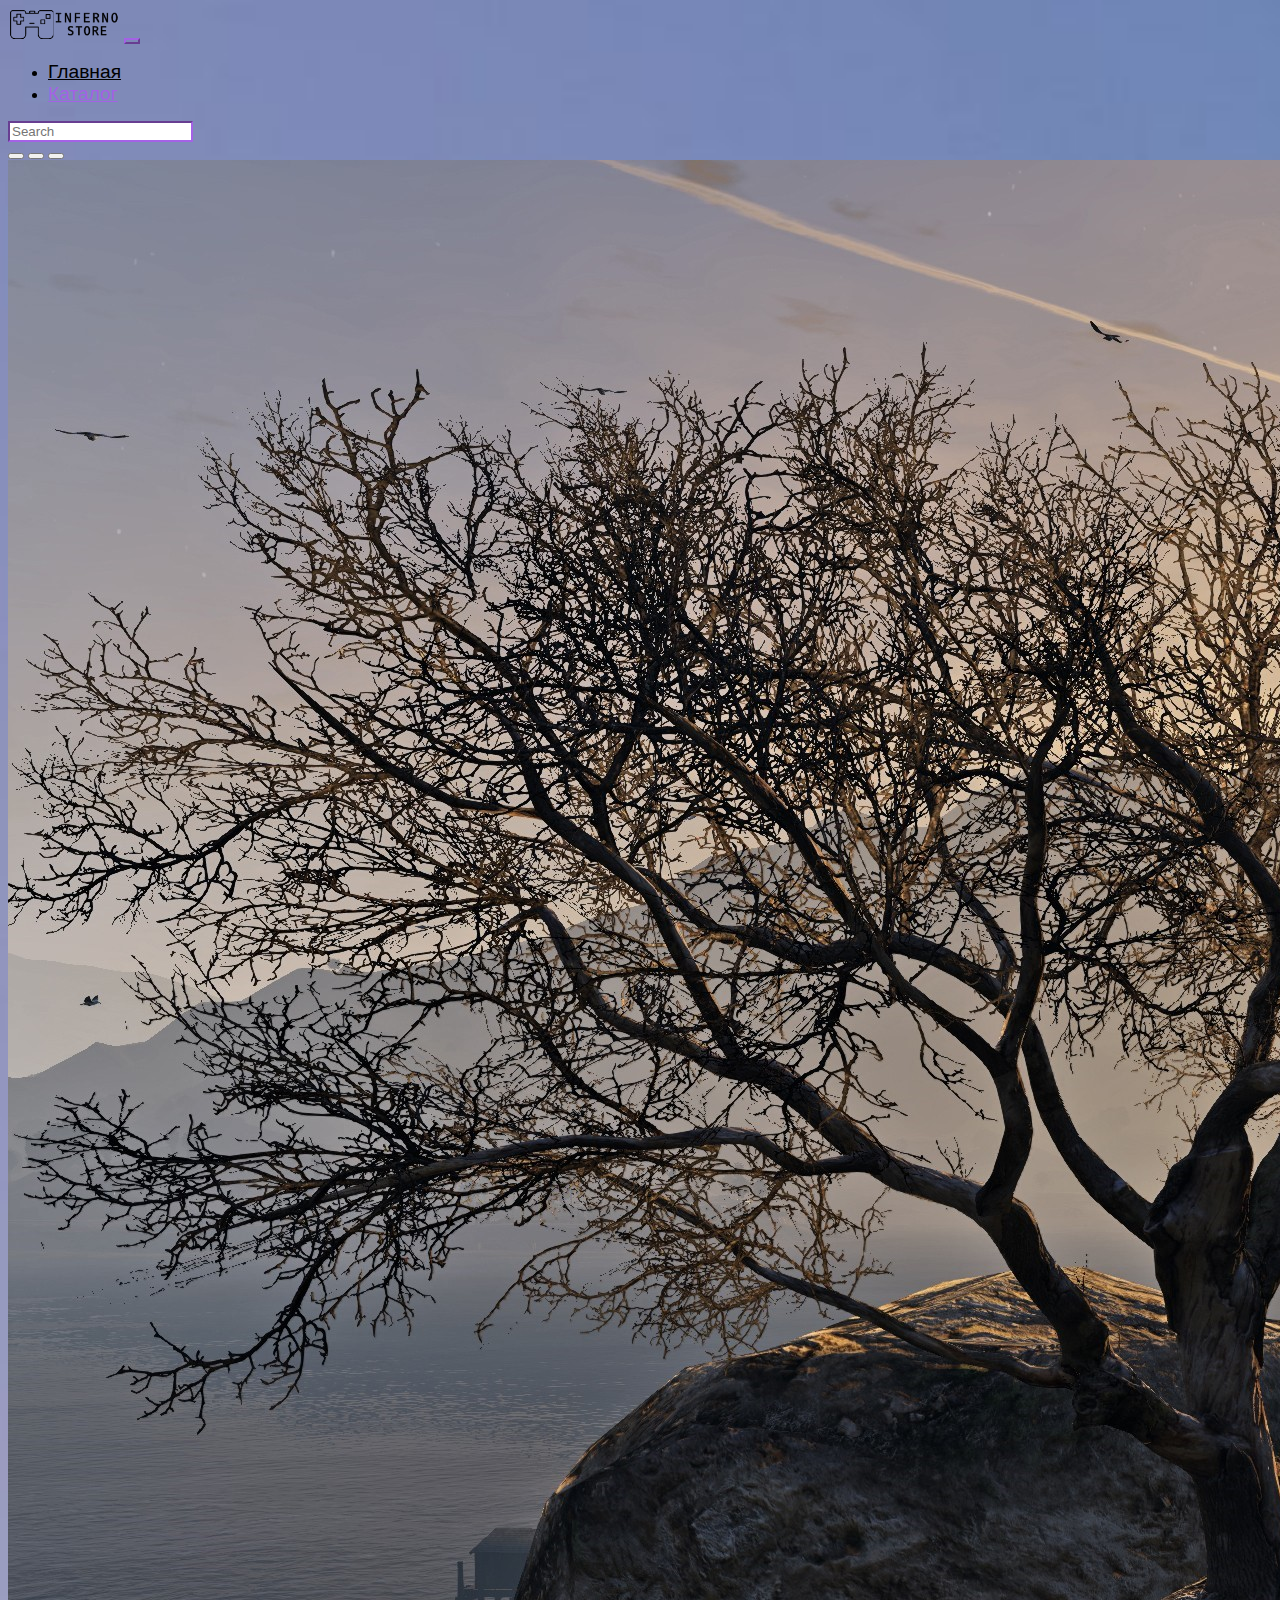
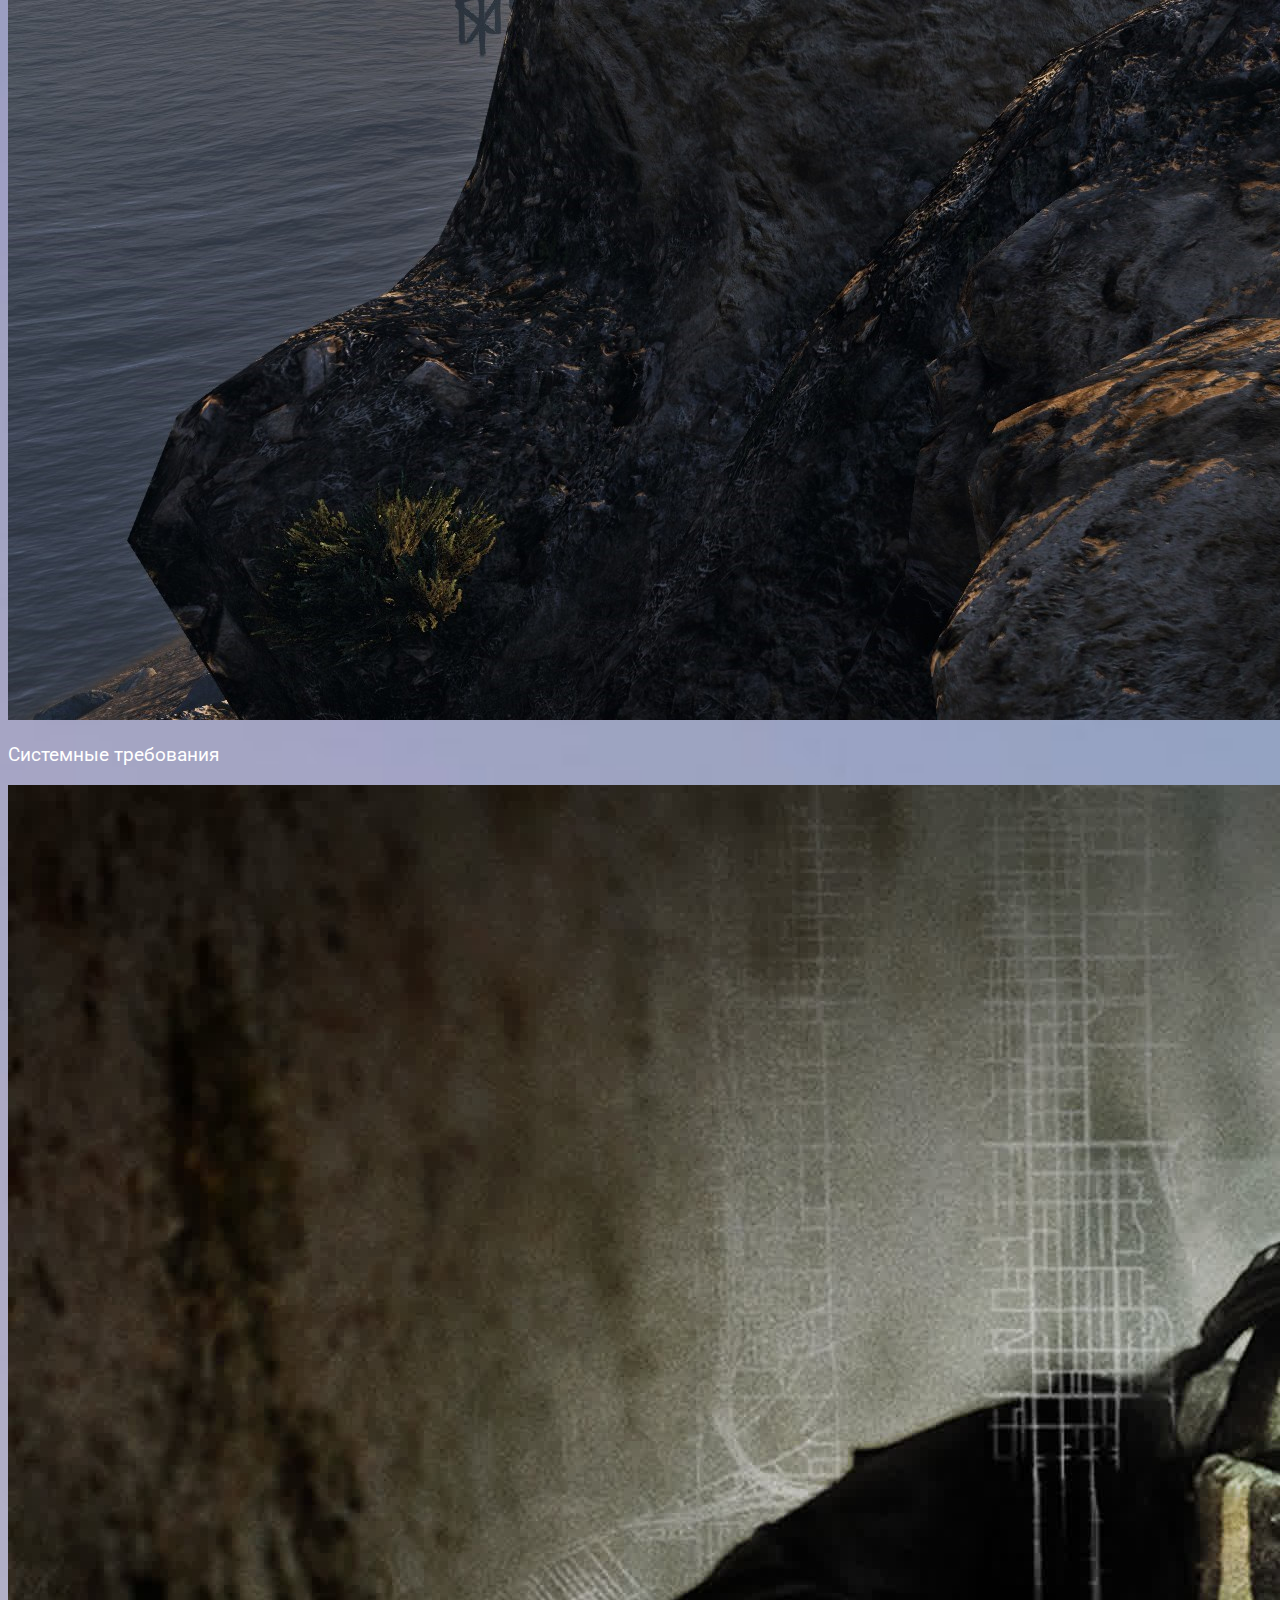
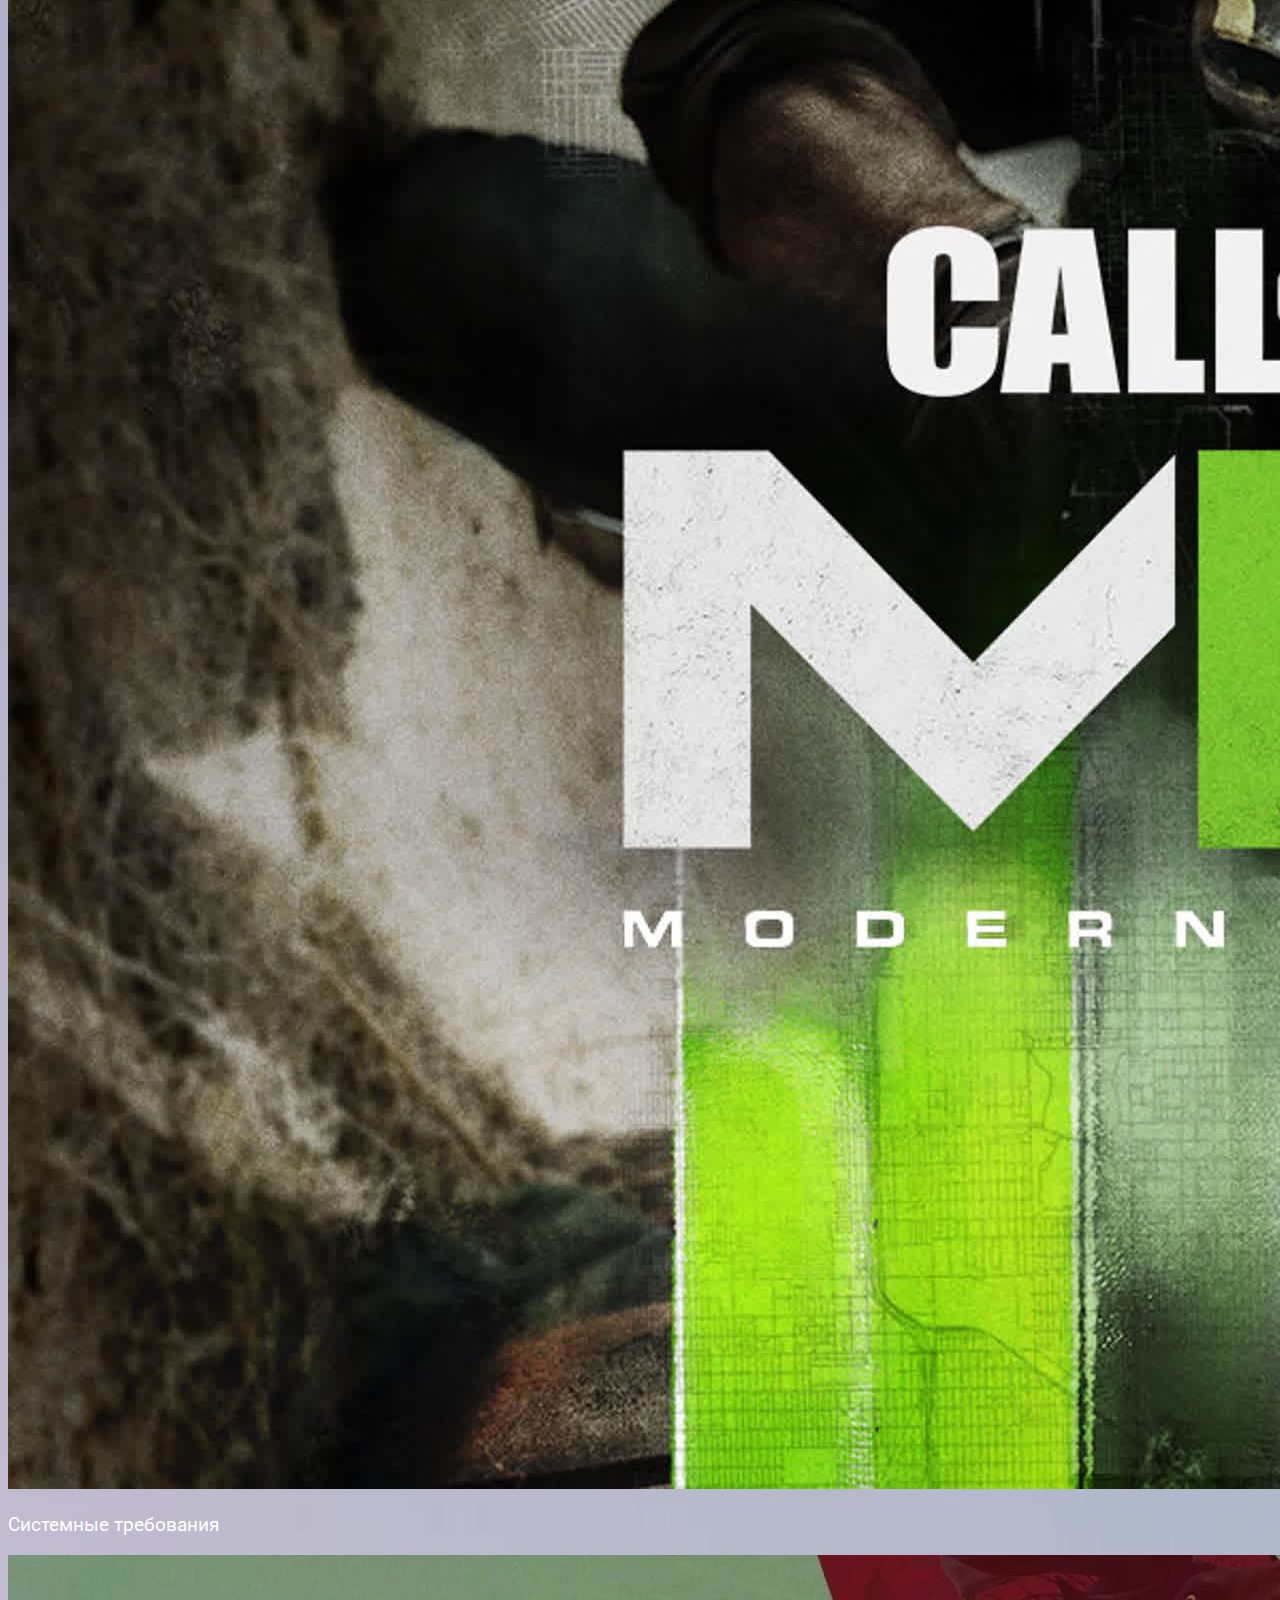
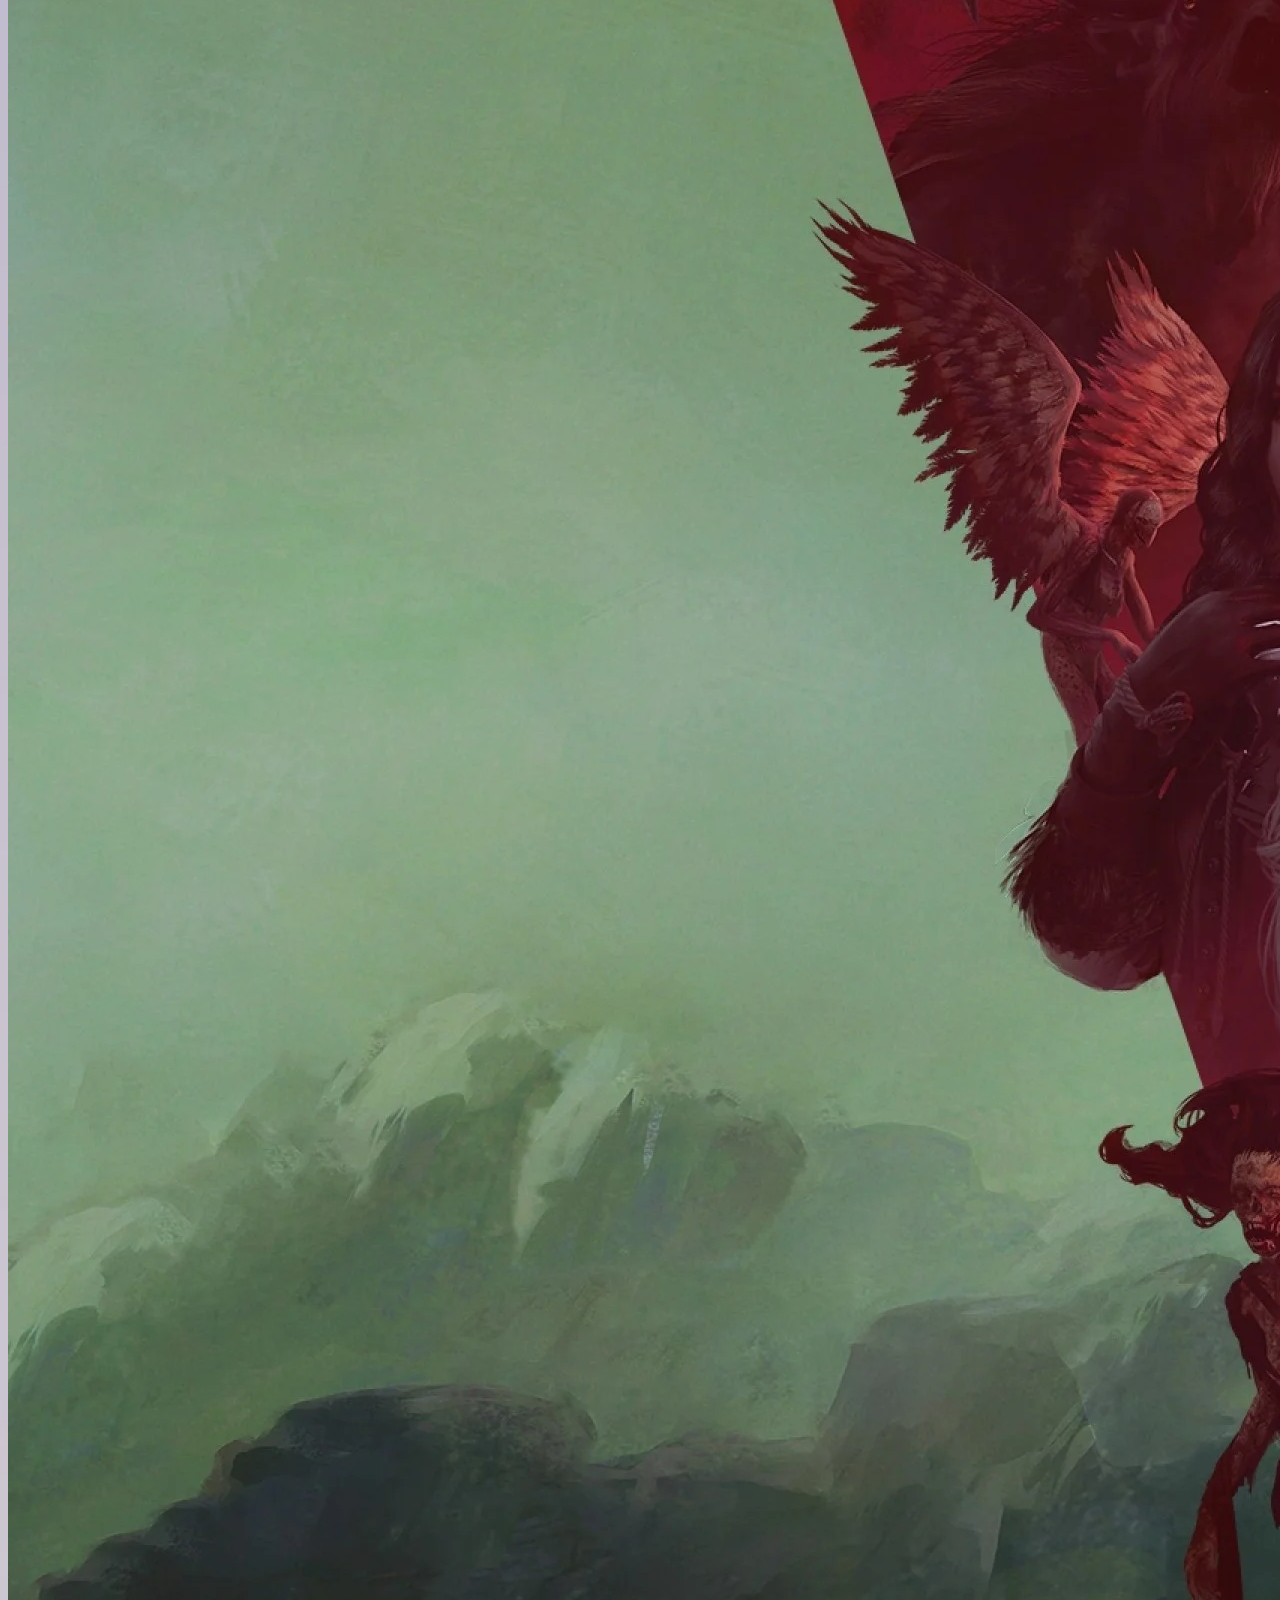
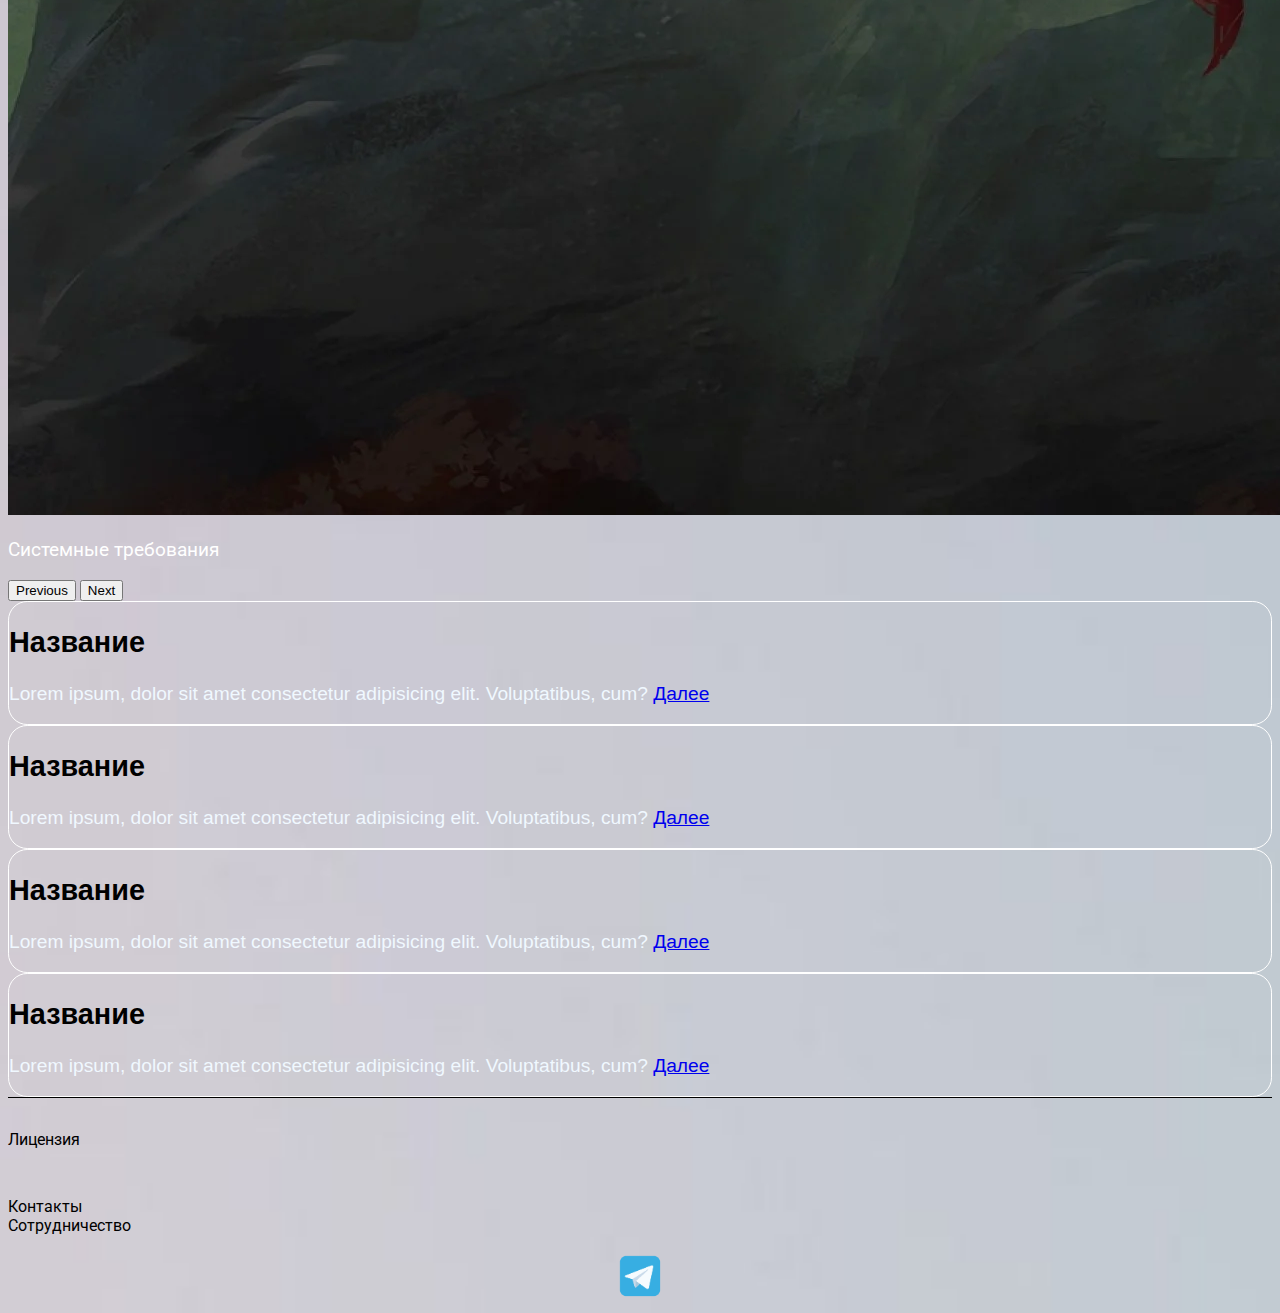
<file: index.html>
<!DOCTYPE html>
<html lang="en">

<head>
    <meta charset="UTF-8">
    <meta http-equiv="X-UA-Compatible" content="IE=edge">
    <meta name="viewport" content="width=device-width, initial-scale=1.0">
    <link href="https://cdn.jsdelivr.net/npm/bootstrap@5.3.0-alpha3/dist/css/bootstrap.min.css" rel="stylesheet"
        integrity="sha384-KK94CHFLLe+nY2dmCWGMq91rCGa5gtU4mk92HdvYe+M/SXH301p5ILy+dN9+nJOZ" crossorigin="anonymous">
    <link rel="stylesheet" href="source/styles/Myscc.css">
    <title>Document</title>
</head>

<body>
    <header>
        <nav class="navbar navbar-expand-lg bg-transparent">
            <div class="container-fluid">
                <a class="navbar-brand" href="/"> <img src="source/files/LogoMakr-2XPpLs.png" alt="logo"></a>
                <button class="navbar-toggler" type="button" data-bs-toggle="collapse" data-bs-target="#navbarNav"
                    aria-controls="navbarNav" aria-expanded="false" aria-label="Toggle navigation">
                    <span class="navbar-toggler-icon"></span>
                </button>
                <div class="collapse navbar-collapse" id="navbarNav">
                    <ul class="navbar-nav">
                        <li class="nav-item">
                            <a class="nav-link active" aria-current="page" href="/">Главная</a>
                        </li>
                        <li class="nav-item">
                            <a class="nav-link" href="pricing.html">Каталог</a>
                        </li>
                    </ul>
                    <form class="d-flex" role="search">
                        <input class="form-control" type="search" placeholder="Search" aria-label="Search">
                    </form>
                </div>
            </div>
        </nav>

    </header>

    <section>
        <div class="container-fluid mt-4">
            <div class="row">
                <!-- Left navbar -->
                <div class="col-lg-0 col-md-12">

                </div>
                <!--Games-->
                <div class="col-lg-9 col-md-12">
                    <div class="row my-4">


                        <div id="carouselExampleIndicators" class="carousel slide">
                            <div class="carousel-indicators">
                                <button type="button" data-bs-target="#carouselExampleIndicators" data-bs-slide-to="0"
                                    class="active" aria-current="true" aria-label="Slide 1"></button>
                                <button type="button" data-bs-target="#carouselExampleIndicators" data-bs-slide-to="1"
                                    aria-label="Slide 2"></button>
                                <button type="button" data-bs-target="#carouselExampleIndicators" data-bs-slide-to="2"
                                    aria-label="Slide 3"></button>
                            </div>
                            <div class="carousel-inner">
                                <div class="carousel-item active">
                                    <div class="d-block w-100">
                                        <div class="row">
                                            <div class="col-lg-8 col-md-6">
                                                <img src="source/files/385635-4k-wallpaper.jpg" class="w-100 "
                                                    alt="...">
                                            </div>
                                            <div class="col-lg-4 col-md-6 slide-text">
                                                <p>Системные требования</p>
                                            </div>
                                        </div>
                                    </div>
                                </div>
                                <div class="carousel-item">
                                    <div class="d-block w-100">
                                        <div class="row">
                                            <div class="col-lg-8 col-md-6">
                                                <img src="source/files/NgDpI8lAI4U.jpg" class="w-100 " alt="...">
                                            </div>
                                            <div class="col-lg-4 col-md-6 slide-text">
                                                <p>Системные требования</p>
                                            </div>
                                        </div>
                                    </div>
                                </div>
                                <div class="carousel-item">
                                    <div class="d-block w-100">
                                        <div class="row">
                                            <div class="col-lg-8 col-md-6">
                                                <img src="source/files/zela78wxs9k61.webp" class="w-100 " alt="...">
                                            </div>
                                            <div class="col-lg-4 col-md-6 slide-text">
                                                <p>Системные требования</p>
                                            </div>
                                        </div>
                                    </div>
                                </div>
                            </div>
                            <button class="carousel-control-prev" type="button"
                                data-bs-target="#carouselExampleIndicators" data-bs-slide="prev">
                                <span class="carousel-control-prev-icon" aria-hidden="true"></span>
                                <span class="visually-hidden">Previous</span>
                            </button>
                            <button class="carousel-control-next" type="button"
                                data-bs-target="#carouselExampleIndicators" data-bs-slide="next">
                                <span class="carousel-control-next-icon" aria-hidden="true"></span>
                                <span class="visually-hidden">Next</span>
                            </button>
                        </div>
                    </div>
                </div>
                <!-- Latest sales -->
                <div class="col-lg-3 col-md-12">
                    <div class="row px-4">
                        <div class="col-lg-12 sidebar my-4">
                            <p>
                            <h2>Название
                            </h2>
                            Lorem ipsum, dolor sit amet consectetur adipisicing elit. Voluptatibus, cum? <a
                                href="#">Далее</a>
                            </p>
                        </div>
                        <div class="col-lg-12 sidebar my-4">
                            <p>
                            <h2>Название
                            </h2>
                            Lorem ipsum, dolor sit amet consectetur adipisicing elit. Voluptatibus, cum? <a
                                href="#">Далее</a>
                            </p>
                        </div>
                        <div class="col-lg-12 sidebar my-4">
                            <p>
                            <h2>Название
                            </h2>
                            Lorem ipsum, dolor sit amet consectetur adipisicing elit. Voluptatibus, cum? <a
                                href="#">Далее</a>
                            </p>
                        </div>
                        <div class="col-lg-12 sidebar my-4">
                            <p>
                            <h2>Название
                            </h2>
                            Lorem ipsum, dolor sit amet consectetur adipisicing elit. Voluptatibus, cum? <a
                                href="#">Далее</a>
                            </p>
                        </div>
                    </div>
                </div>
            </div>
        </div>
    </section>

    <footer class="mt-4">
        <div class="container-fluid bottomborder">
            <div class="row">

                <div class="col-lg-4 col-md-12 footer-text text-center">
                    <p>Лицензия</p>
                </div>
                <div class="col-lg-4 col-md-12 footer-text text-center">
                    <P>Контакты<br>Сотрудничество</P>
                </div>
                <div class="col-lg-4 col-md-12 media-links">
                    <a href=" #"> <img style="width: 50px;"
                            src="source/files/1663789307_3-phonoteka-org-p-znachok-telegramma-bez-fona-krasivo-4.png"
                            alt="">
                    </a>
                </div>
            </div>
        </div>
    </footer>












    <script src="https://cdn.jsdelivr.net/npm/bootstrap@5.3.0-alpha3/dist/js/bootstrap.bundle.min.js"
        integrity="sha384-ENjdO4Dr2bkBIFxQpeoTz1HIcje39Wm4jDKdf19U8gI4ddQ3GYNS7NTKfAdVQSZe"
        crossorigin="anonymous"></script>
</body>

</html>
</file>
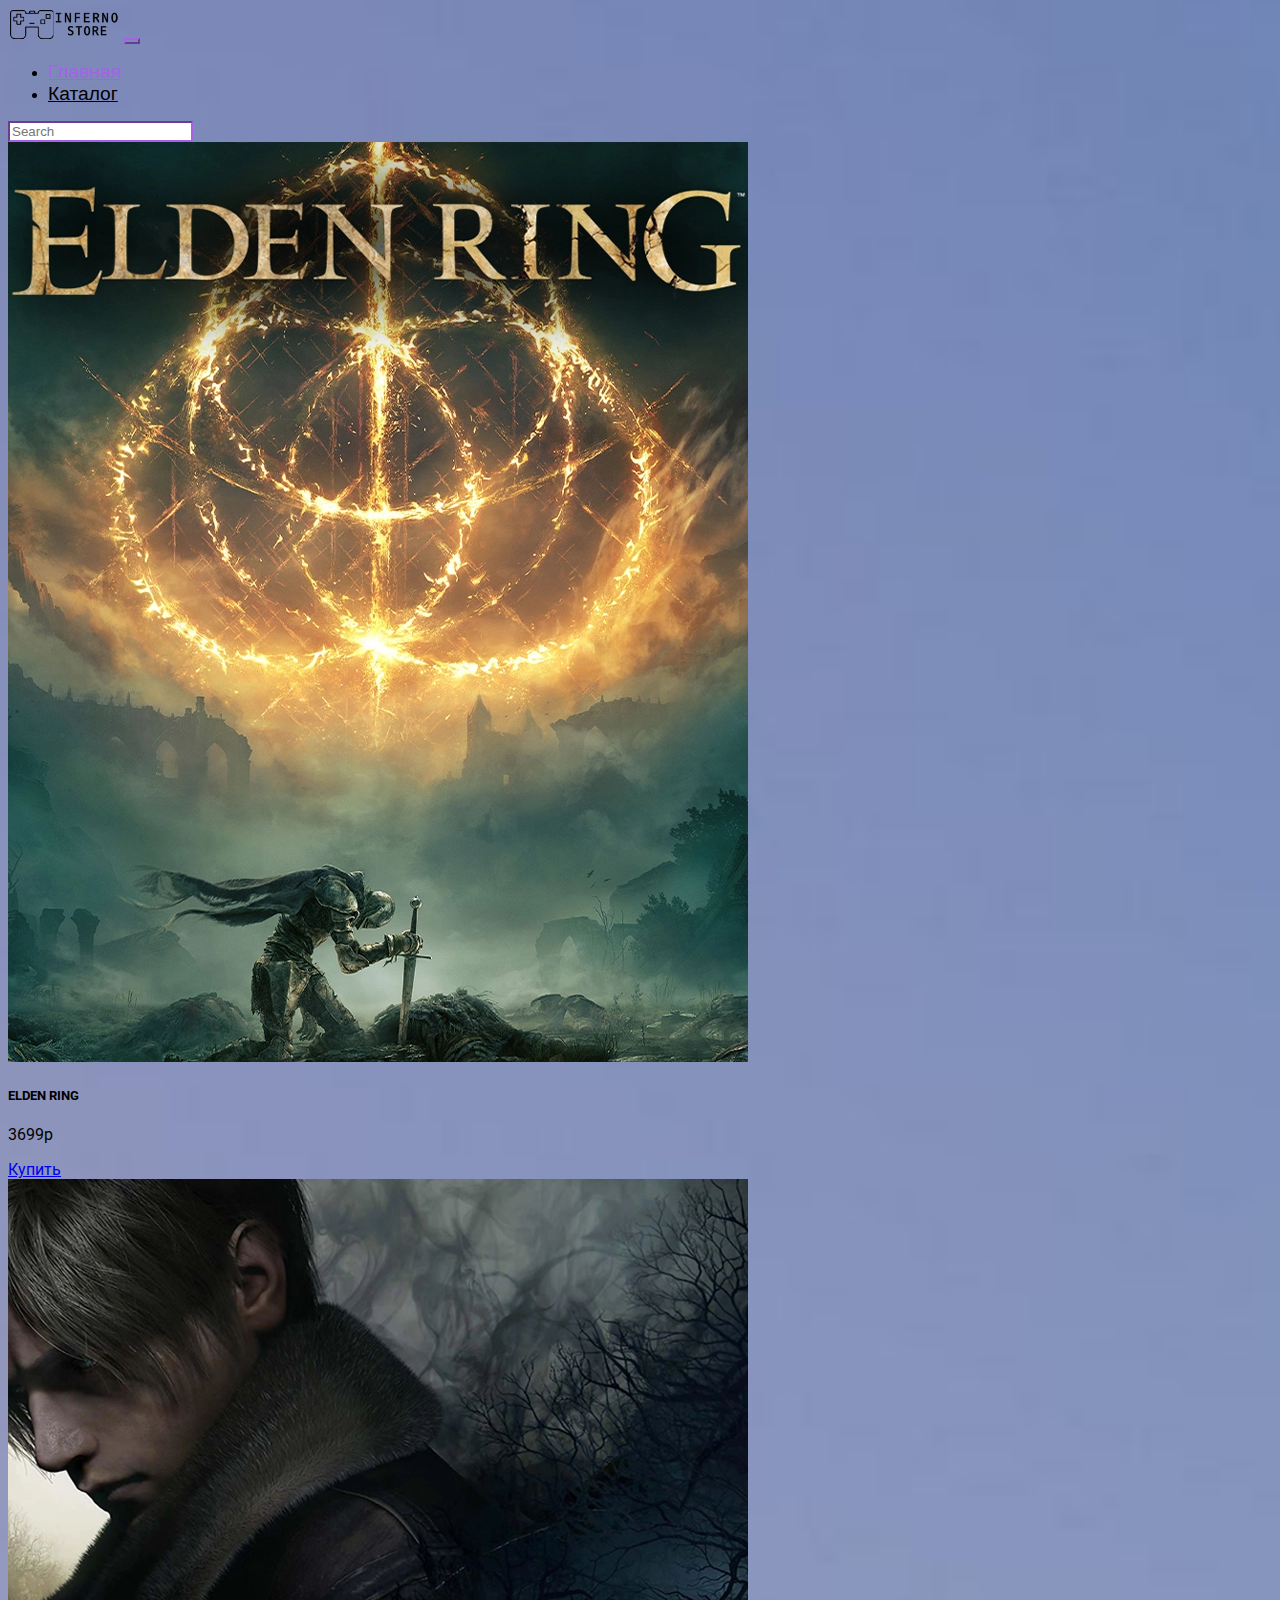
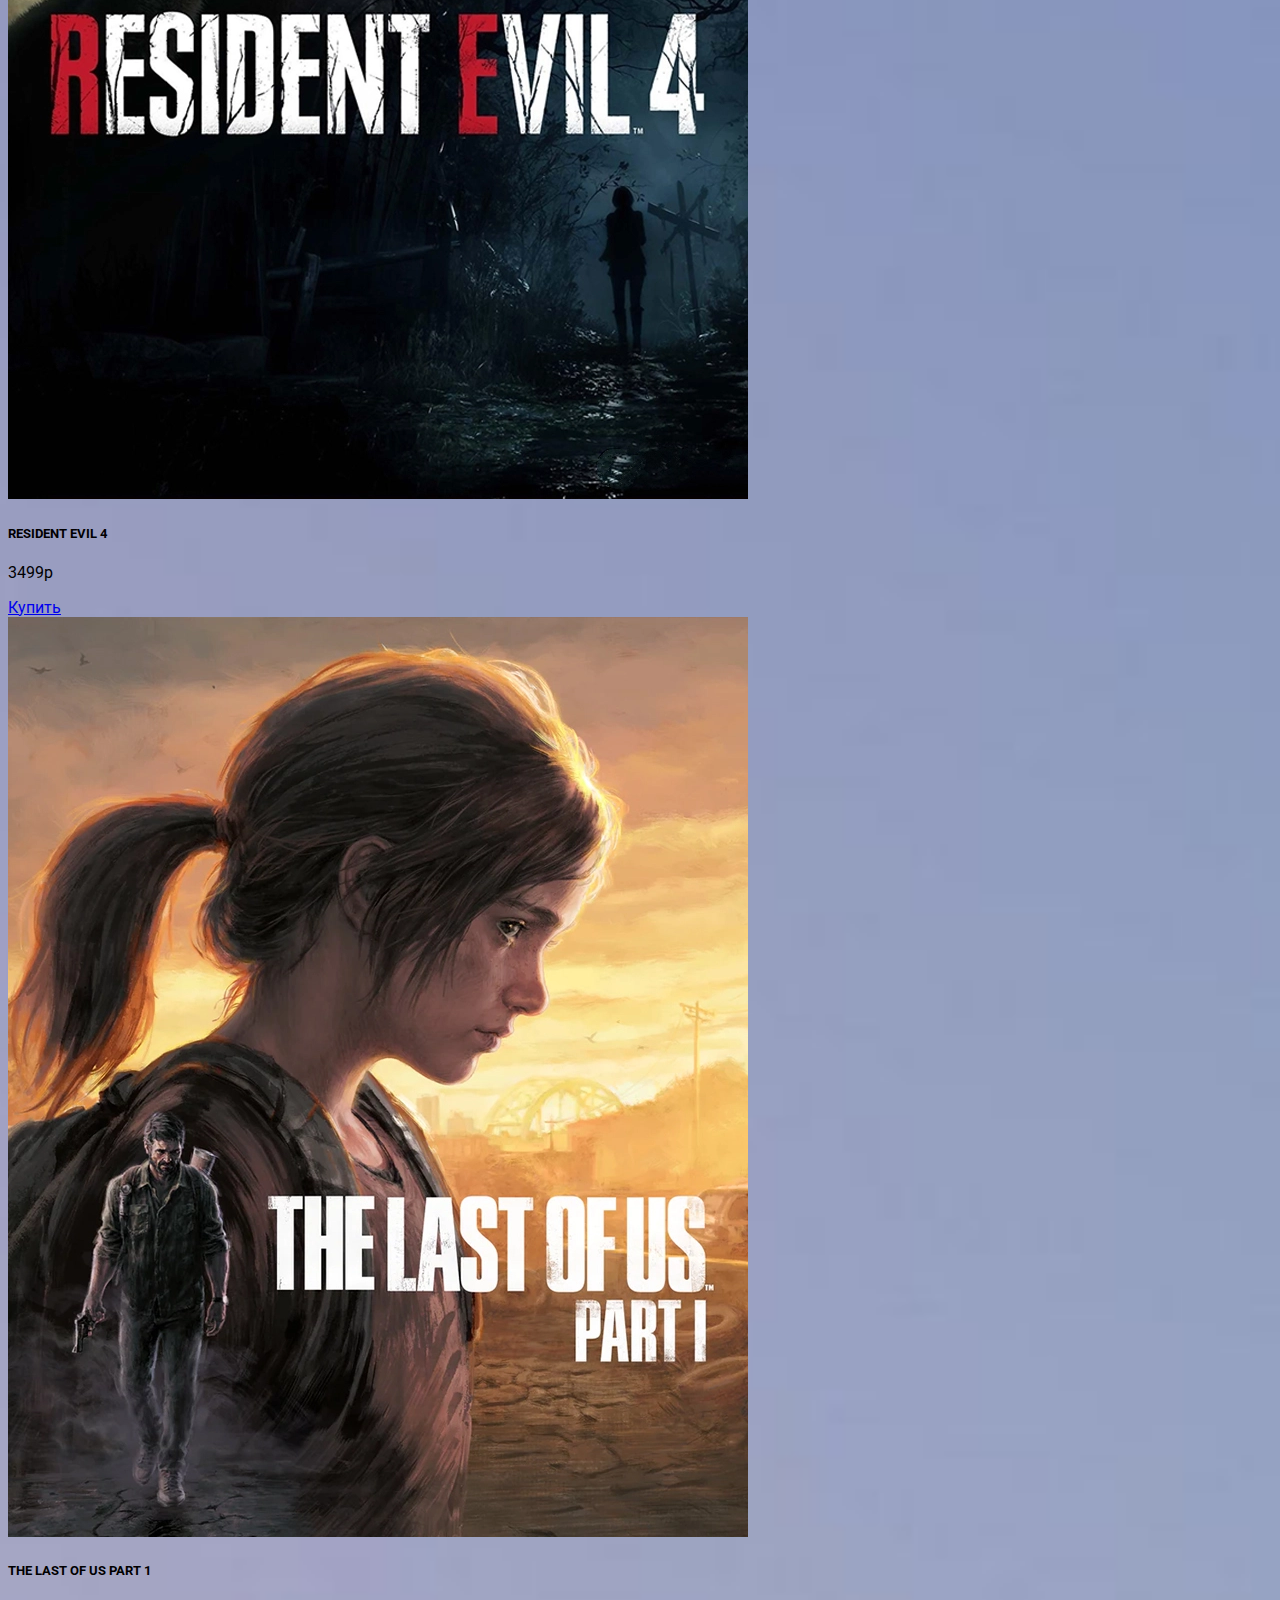
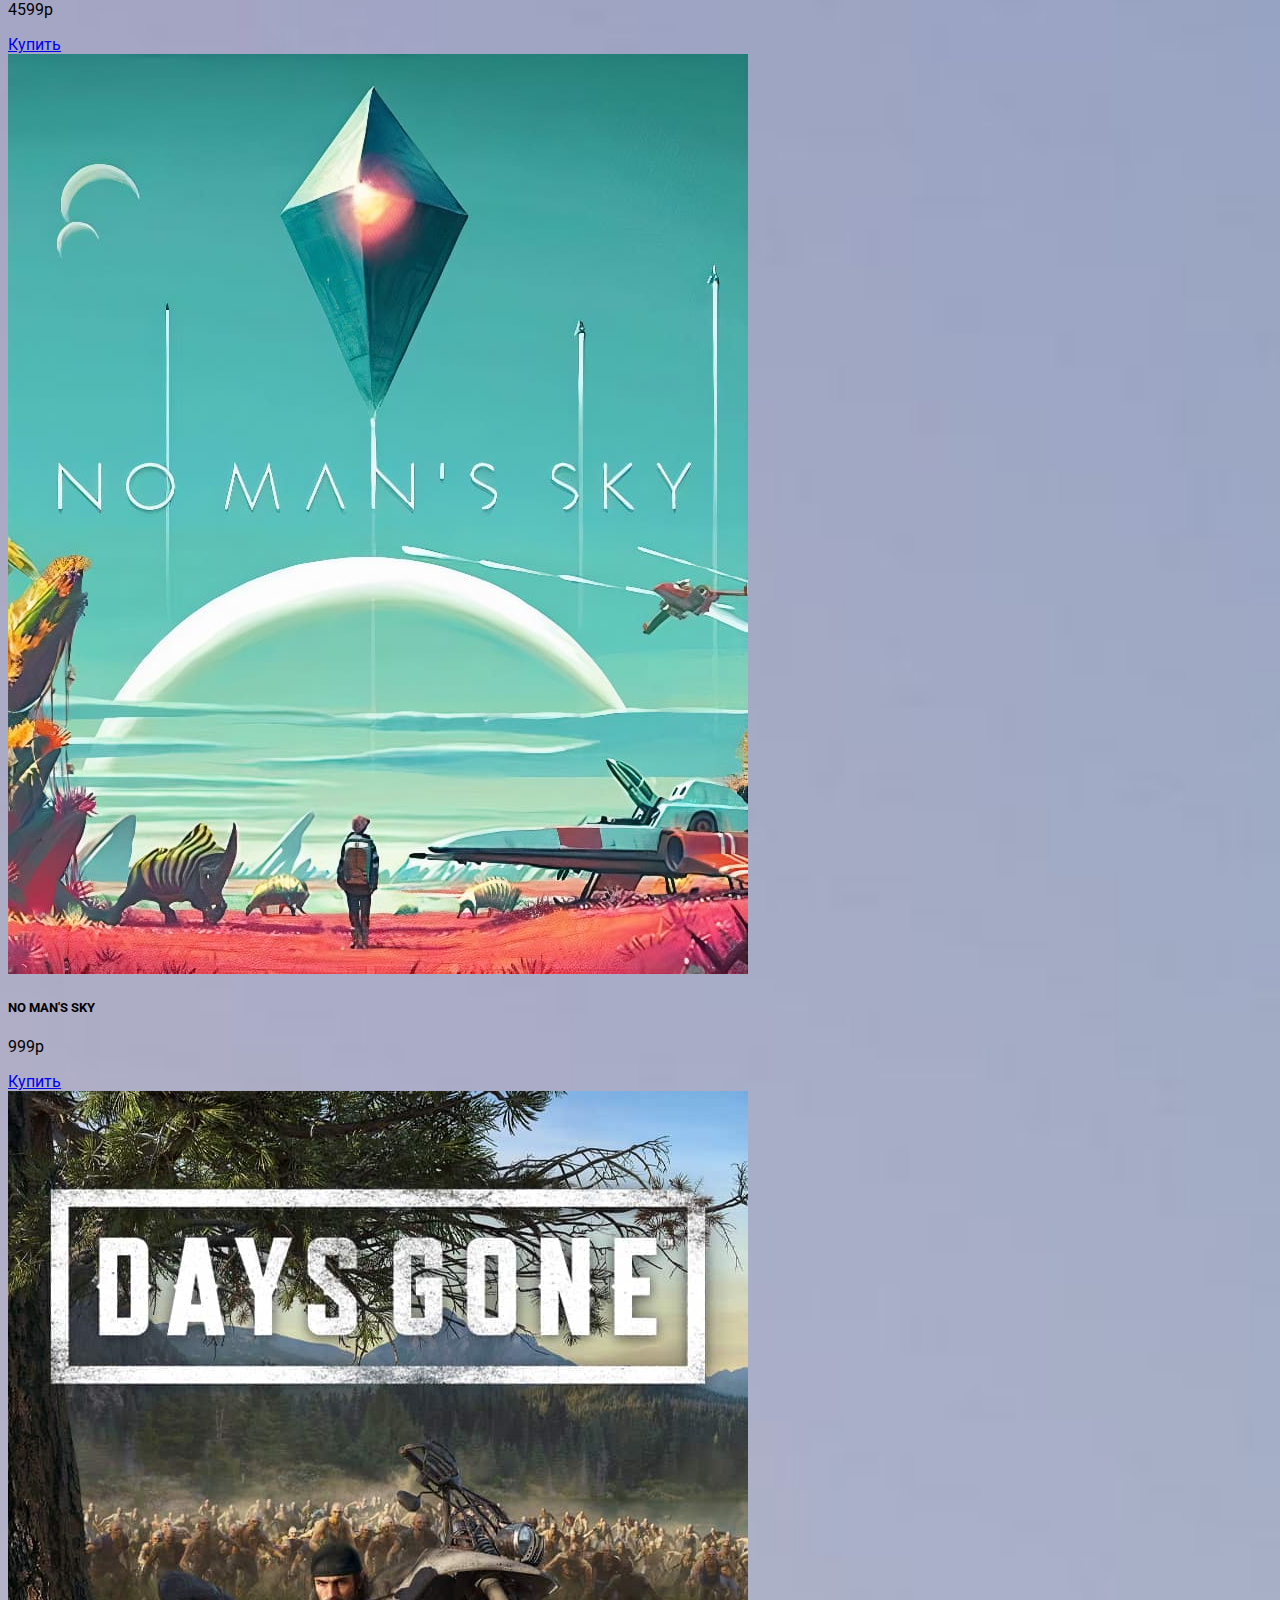
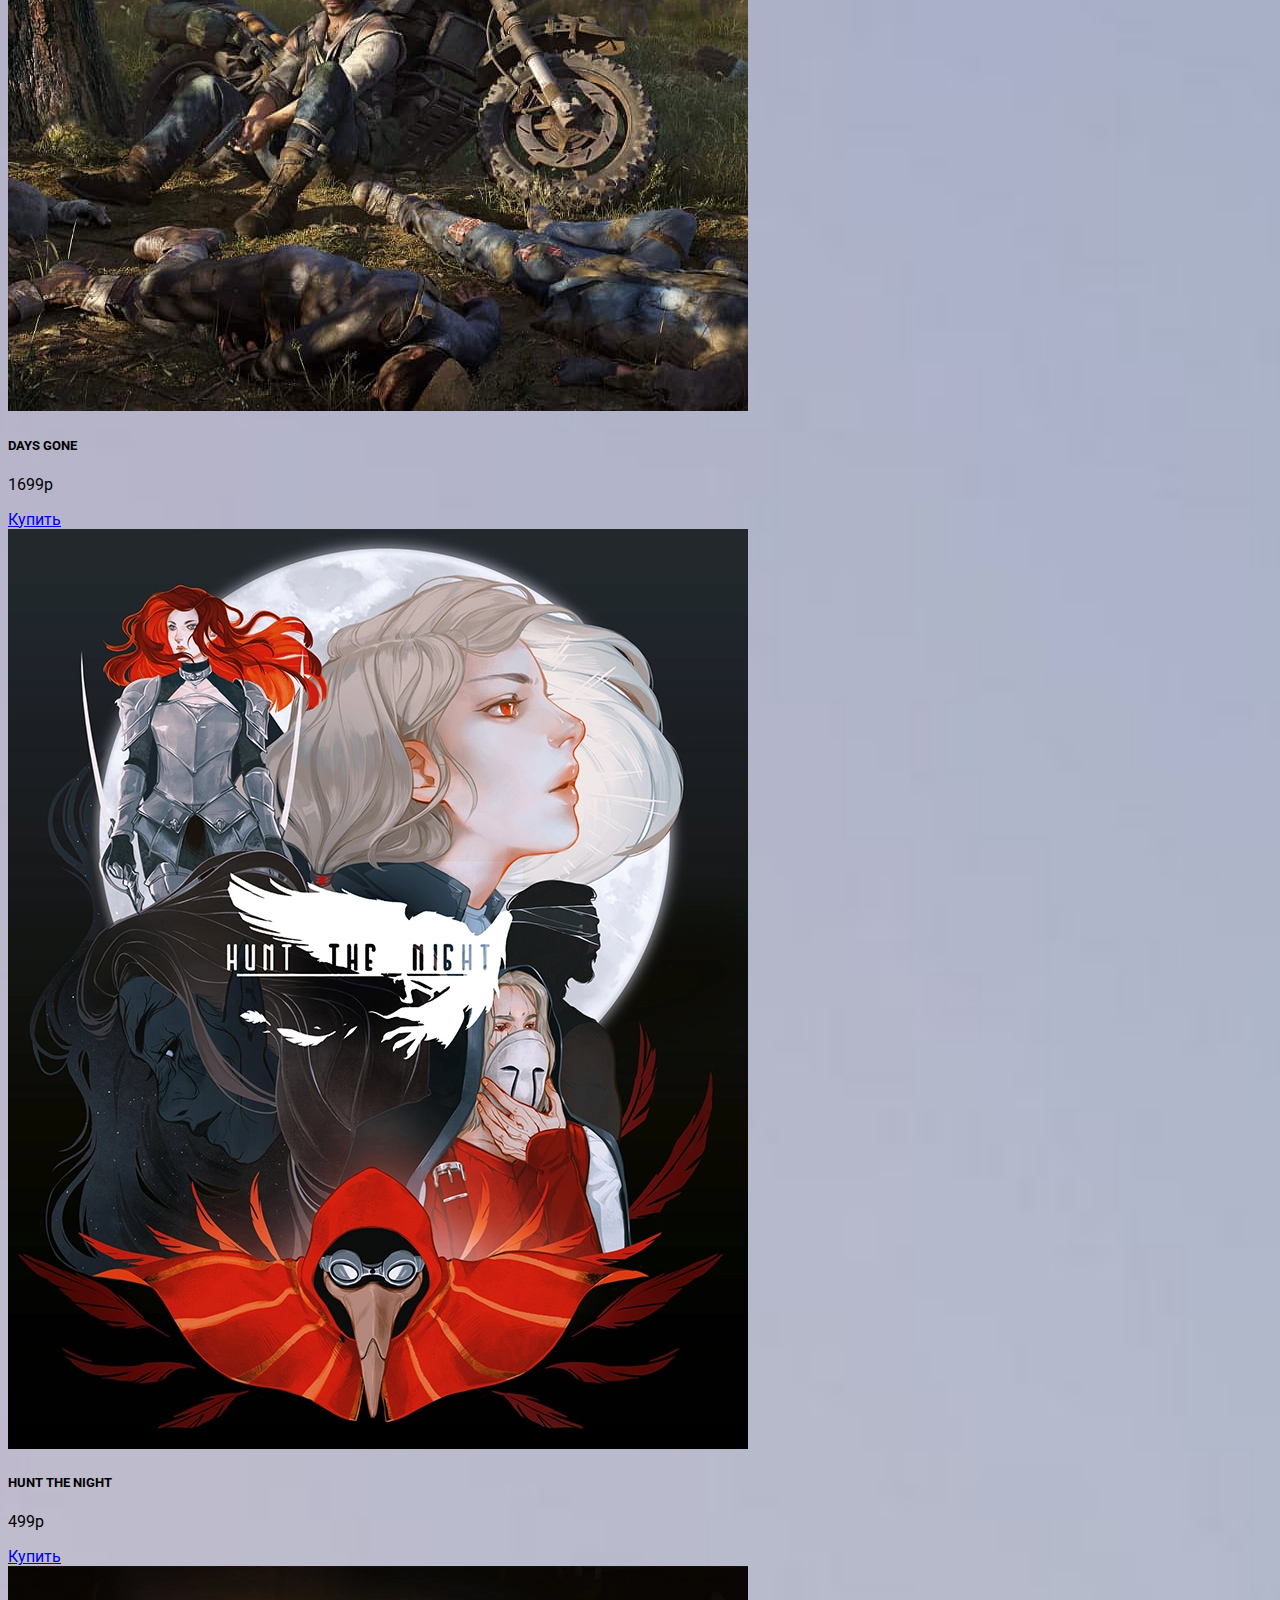
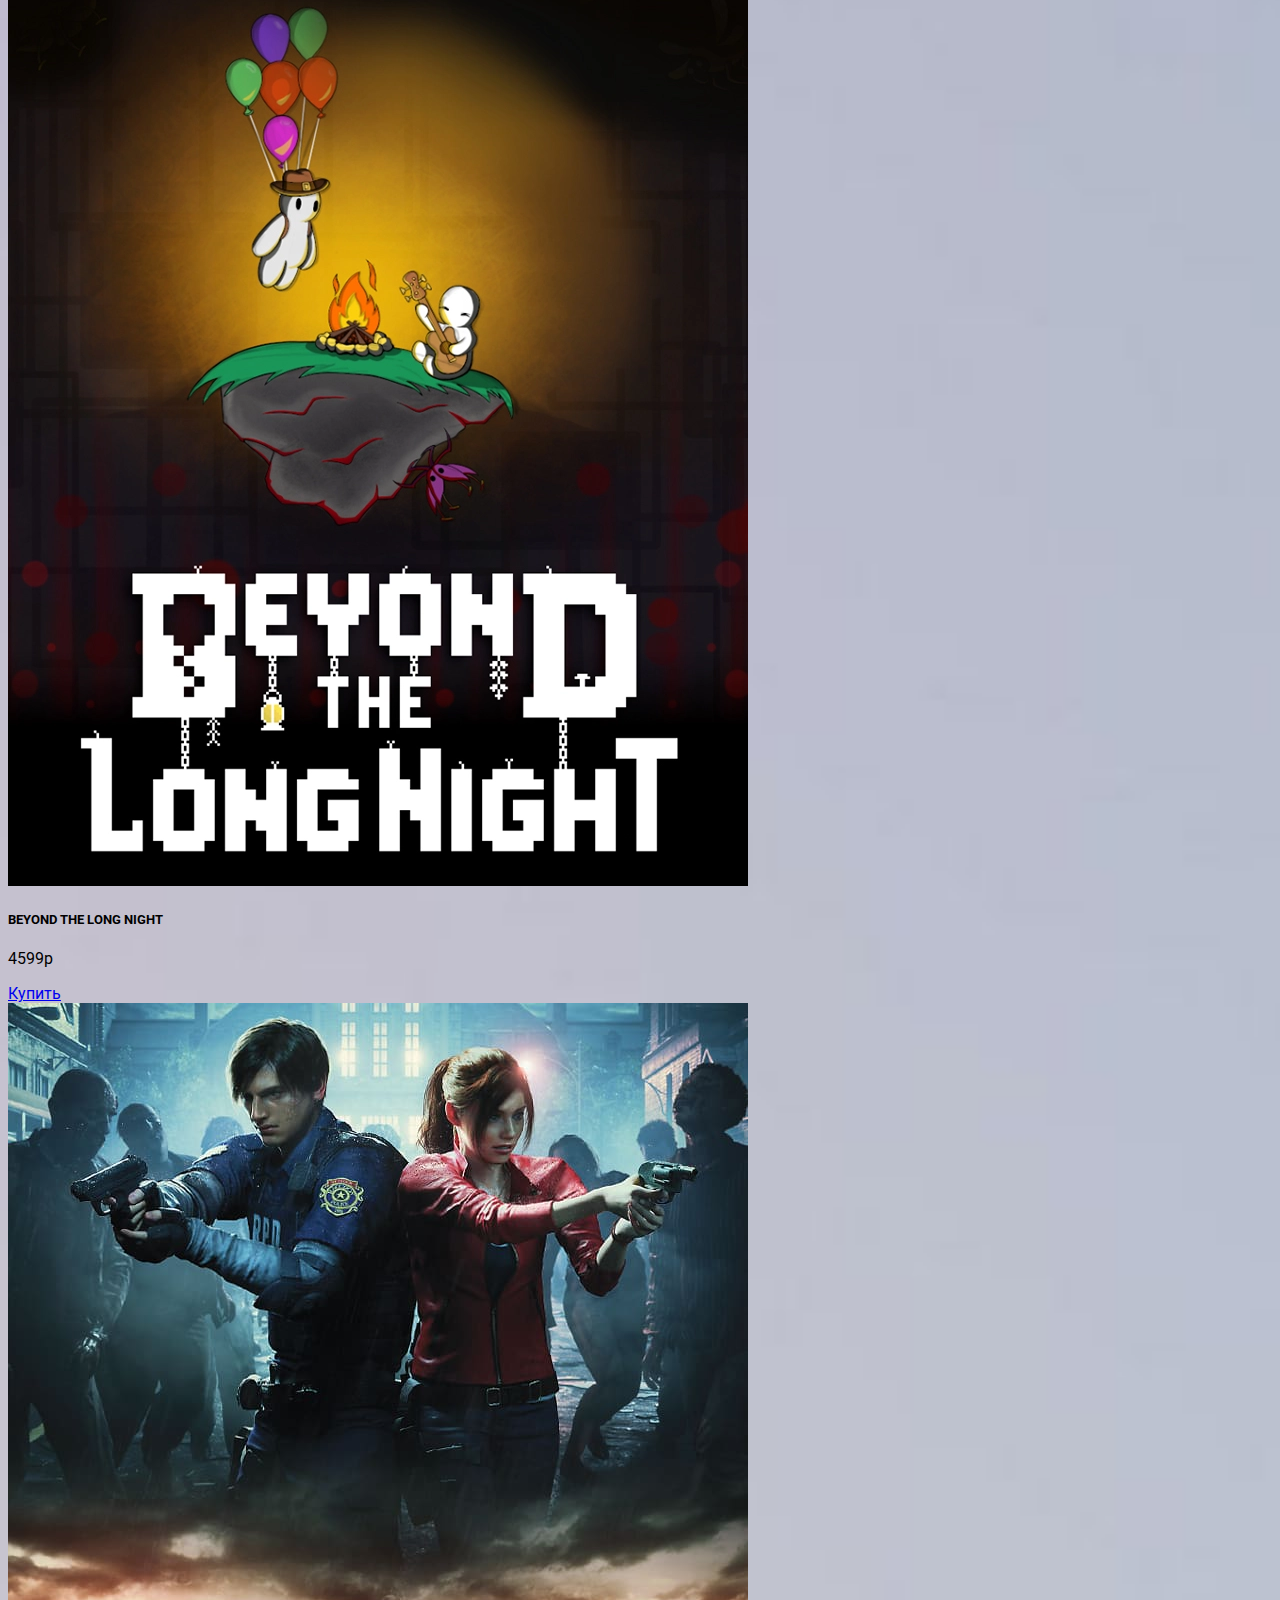
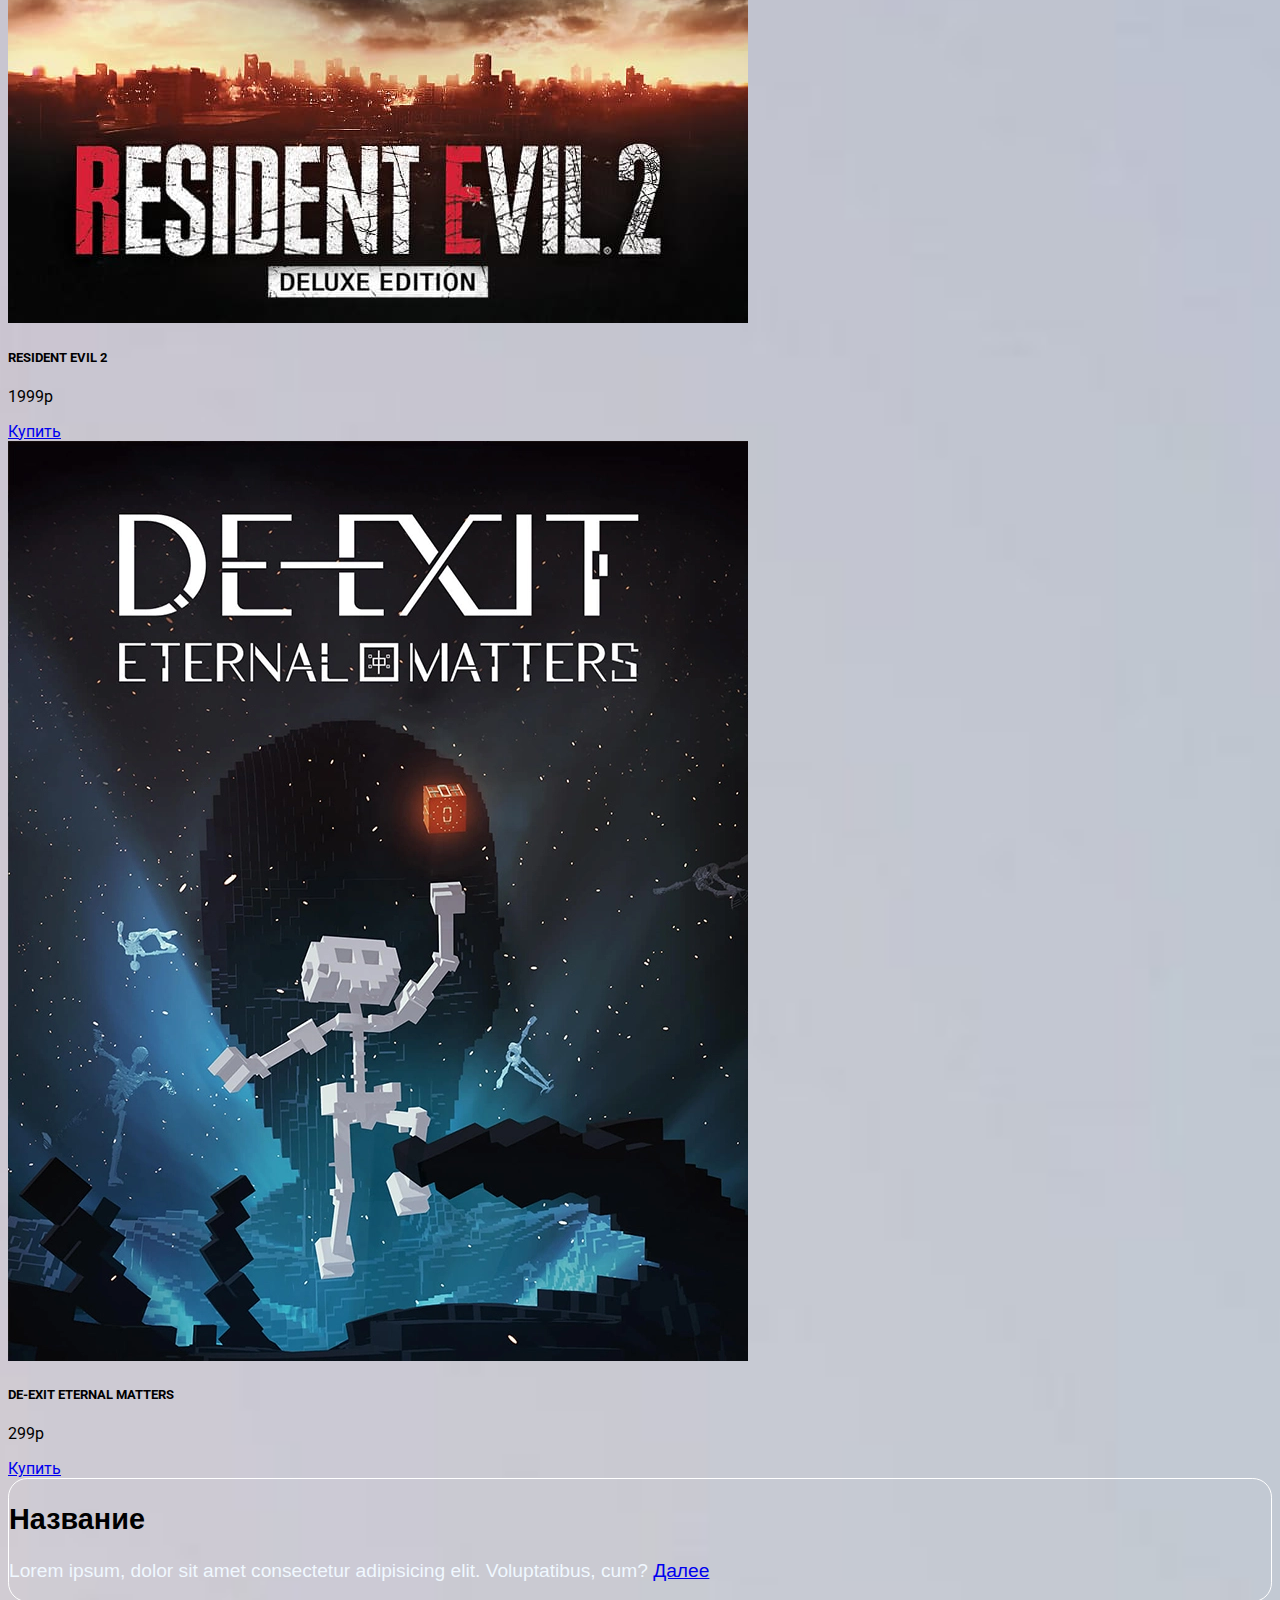
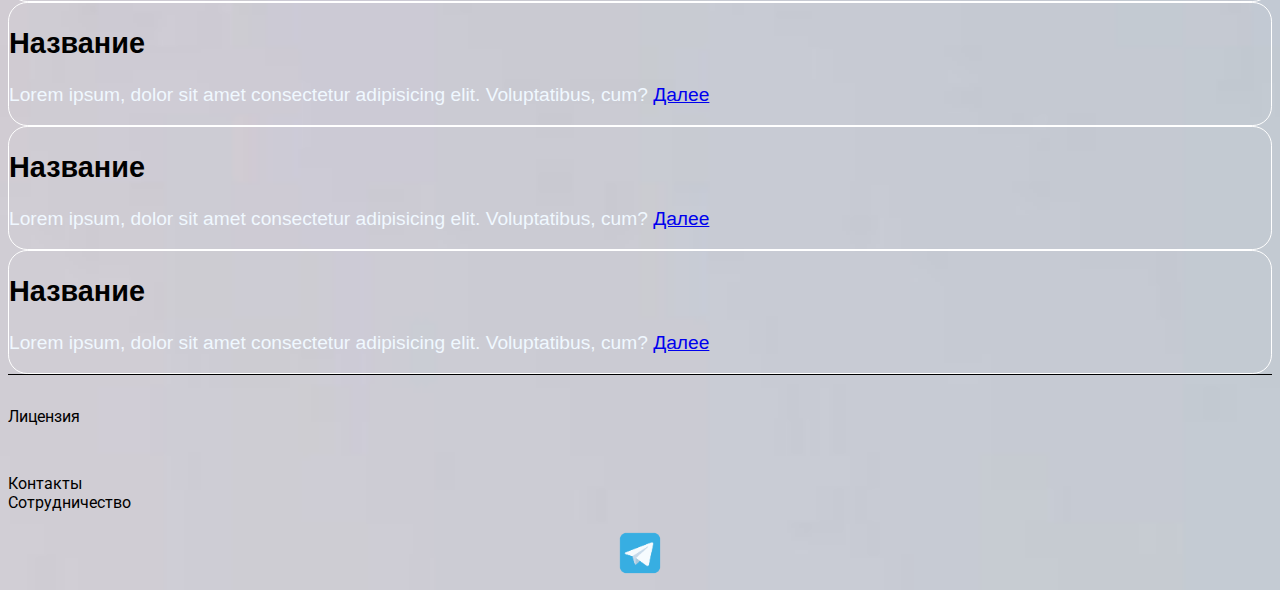
<file: pricing.html>
<!DOCTYPE html>
<html lang="en">

<head>
    <meta charset="UTF-8">
    <meta http-equiv="X-UA-Compatible" content="IE=edge">
    <meta name="viewport" content="width=device-width, initial-scale=1.0">
    <link href="https://cdn.jsdelivr.net/npm/bootstrap@5.3.0-alpha3/dist/css/bootstrap.min.css" rel="stylesheet"
        integrity="sha384-KK94CHFLLe+nY2dmCWGMq91rCGa5gtU4mk92HdvYe+M/SXH301p5ILy+dN9+nJOZ" crossorigin="anonymous">
    <link rel="stylesheet" href="source/styles/Myscc.css">

    <link rel="apple-touch-icon" sizes="180x180" href="/apple-touch-icon.png/source/files/favicone/">
    <link rel="icon" type="image/png" sizes="32x32" href="/favicon-32x32.png/source/files/favicone/">
    <link rel="icon" type="image/png" sizes="16x16" href="/favicon-16x16.png/source/files/favicone/">
    <link rel="manifest" href="/site.webmanifest/source/files/favicone/">
    <title>IM</title>
</head>

<body>
    <header>
        <nav class="navbar navbar-expand-lg bg-transparent">
            <div class="container-fluid">
                <a class="navbar-brand" href="/"> <img src="source/files/LogoMakr-2XPpLs.png" alt="logo"></a>
                <button class="navbar-toggler" type="button" data-bs-toggle="collapse" data-bs-target="#navbarNav"
                    aria-controls="navbarNav" aria-expanded="false" aria-label="Toggle navigation">
                    <span class="navbar-toggler-icon"></span>
                </button>
                <div class="collapse navbar-collapse" id="navbarNav">
                    <ul class="navbar-nav">
                        <li class="nav-item">
                            <a class="nav-link" aria-current="page" href="/">Главная</a>
                        </li>
                        <li class="nav-item">
                            <a class="nav-link active" href="pricing.html">Каталог</a>
                        </li>
                    </ul>
                    <form class="d-flex" role="search">
                        <input class="form-control" type="search" placeholder="Search" aria-label="Search">
                    </form>
                </div>
            </div>
        </nav>

    </header>

    <section>
        <div class="container-fluid mt-4">
            <div class="row">
                <!-- Left navbar -->
                <div class="col-lg-2 col-md-12">

                </div>
                <!--Games-->
                <div class="col-lg-7 col-md-12">
                    <div class="row">
                        <div class="col-lg-4 col-md-6 mt-4">
                            <div class="card">
                                <img src="source/card/BTSHt0FqzLsehuG_s_flC1D6m1QNanOc.webp" class="card-img-top"
                                    alt="game">
                                <div class="card-body">
                                    <h5 class="card-title">ELDEN RING</h5>
                                    <p class="card-text">3699р</p>
                                    <a href="#" class="btn btn-primary">Купить</a>
                                </div>
                            </div>
                        </div>
                        <div class="col-lg-4 col-md-6 mt-4">
                            <div class="card">
                                <img src="source/card/kreF116A7OWus946fQRLcRrCQ_5Qwdw3.webp" class="card-img-top"
                                    alt="game">
                                <div class="card-body">
                                    <h5 class="card-title">RESIDENT EVIL 4</h5>
                                    <p class="card-text">3499р</p>
                                    <a href="#" class="btn btn-primary">Купить</a>
                                </div>
                            </div>
                        </div>
                        <div class="col-lg-4 col-md-6 mt-4">
                            <div class="card">
                                <img src="source/card/orXO_BEJKbwpoBJl_msPpvL6FXlfEvZi.webp" class="card-img-top"
                                    alt="game">
                                <div class="card-body">
                                    <h5 class="card-title">THE LAST OF US PART 1</h5>
                                    <p class="card-text">4599р</p>
                                    <a href="#" class="btn btn-primary">Купить</a>
                                </div>
                            </div>
                        </div>
                        <div class="col-lg-4 col-md-6 mt-4">
                            <div class="card">
                                <img src="source/card/_fKKFJRtMyqFsdLCLQZbPtCqb1aNiPP3.jpg" class="card-img-top"
                                    alt="game">
                                <div class="card-body">
                                    <h5 class="card-title">NO MAN'S SKY</h5>
                                    <p class="card-text">999р</p>
                                    <a href="#" class="btn btn-primary">Купить</a>
                                </div>
                            </div>
                        </div>
                        <div class="col-lg-4 col-md-6 mt-4">
                            <div class="card">
                                <img src="source/card/hkDgZeVHi3zSzYx8luqkrk-gWdA3aHOE.jpg" class="card-img-top"
                                    alt="game">
                                <div class="card-body">
                                    <h5 class="card-title">DAYS GONE</h5>
                                    <p class="card-text">1699р</p>
                                    <a href="#" class="btn btn-primary">Купить</a>
                                </div>
                            </div>
                        </div>
                        <div class="col-lg-4 col-md-6 mt-4">
                            <div class="card">
                                <img src="source/card/ObvAdIRkcWmcnBSuf0wxmaN8CJ8L4cfm.webp" class="card-img-top"
                                    alt="game">
                                <div class="card-body">
                                    <h5 class="card-title">HUNT THE NIGHT</h5>
                                    <p class="card-text">499р</p>
                                    <a href="#" class="btn btn-primary">Купить</a>
                                </div>
                            </div>
                        </div>
                        <div class="col-lg-4 col-md-6 mt-4">
                            <div class="card">
                                <img src="source/card/SI48_rGyyITAjJVC1fAjOxRzJwWxjERQ.webp" class="card-img-top"
                                    alt="game">
                                <div class="card-body">
                                    <h5 class="card-title">BEYOND THE LONG NIGHT</h5>
                                    <p class="card-text">4599р</p>
                                    <a href="#" class="btn btn-primary">Купить</a>
                                </div>
                            </div>
                        </div>
                        <div class="col-lg-4 col-md-6 mt-4">
                            <div class="card">
                                <img src="source/card/sROJLUmZISfQk1qK8NFt8Osgvgt4rBfy.jpg" class="card-img-top"
                                    alt="game">
                                <div class="card-body">
                                    <h5 class="card-title">RESIDENT EVIL 2</h5>
                                    <p class="card-text">1999р</p>
                                    <a href="#" class="btn btn-primary">Купить</a>
                                </div>
                            </div>
                        </div>
                        <div class="col-lg-4 col-md-6 mt-4">
                            <div class="card">
                                <img src="source/card/y049LUJ_47ccCdUUxYFG_gtQHA-t4c6j.webp" class="card-img-top"
                                    alt="game">
                                <div class="card-body">
                                    <h5 class="card-title">DE-EXIT ETERNAL MATTERS</h5>
                                    <p class="card-text">299р</p>
                                    <a href="#" class="btn btn-primary">Купить</a>
                                </div>
                            </div>
                        </div>
                    </div>
                </div>
                <!-- Latest sales -->
                <div class="col-lg-3 col-md-12">
                    <div class="row px-4">
                        <div class="col-lg-12 sidebar my-4">
                            <p>
                            <h2>Название
                            </h2>
                            Lorem ipsum, dolor sit amet consectetur adipisicing elit. Voluptatibus, cum? <a
                                href="#">Далее</a>
                            </p>
                        </div>
                        <div class="col-lg-12 sidebar my-4">
                            <p>
                            <h2>Название
                            </h2>
                            Lorem ipsum, dolor sit amet consectetur adipisicing elit. Voluptatibus, cum? <a
                                href="#">Далее</a>
                            </p>
                        </div>
                        <div class="col-lg-12 sidebar my-4">
                            <p>
                            <h2>Название
                            </h2>
                            Lorem ipsum, dolor sit amet consectetur adipisicing elit. Voluptatibus, cum? <a
                                href="#">Далее</a>
                            </p>
                        </div>
                        <div class="col-lg-12 sidebar my-4">
                            <p>
                            <h2>Название
                            </h2>
                            Lorem ipsum, dolor sit amet consectetur adipisicing elit. Voluptatibus, cum? <a
                                href="#">Далее</a>
                            </p>
                        </div>
                    </div>
                </div>
            </div>
        </div>
    </section>


    <footer class="mt-4">
        <div class="container-fluid bottomborder">
            <div class="row">

                <div class="col-lg-4 col-md-12 footer-text text-center">
                    <p>Лицензия</p>
                </div>
                <div class="col-lg-4 col-md-12 footer-text text-center">
                    <P>Контакты<br>Сотрудничество</P>
                </div>
                <div class="col-lg-4 col-md-12 media-links">
                    <a href=" #"> <img style="width: 50px;"
                            src="source/files/1663789307_3-phonoteka-org-p-znachok-telegramma-bez-fona-krasivo-4.png"
                            alt="">
                    </a>
                </div>
            </div>
        </div>

    </footer>












    <script src="https://cdn.jsdelivr.net/npm/bootstrap@5.3.0-alpha3/dist/js/bootstrap.bundle.min.js"
        integrity="sha384-ENjdO4Dr2bkBIFxQpeoTz1HIcje39Wm4jDKdf19U8gI4ddQ3GYNS7NTKfAdVQSZe"
        crossorigin="anonymous"></script>
</body>

</html>
</file>
<file: source/styles/Myscc.css>
@import url(https://fonts.googleapis.com/css?family=Roboto&display=swap);


body {
    background: #fff url(/source/files/gradient_raznotsvetnyj_abstraktsiia_204077_3840x2400.jpg) center center/cover no-repeat;
}



/* header */


.nav-link {
    color: rgb(164, 98, 230);
    font-family: 'Trebuchet MS', 'Lucida Sans Unicode', 'Lucida Grande', 'Lucida Sans', Arial, sans-serif;
    font-size: 1.2em;
}

.navbar-toggler {
    border-color: rgb(164, 98, 230);
    background-color: rgba(255, 0, 0, 0);
}

.form-control {
    border-color: rgb(164, 98, 230);
}

.card {
    font-family: Roboto, serif;
}


/* section */


.navbar-nav .nav-link.active {
    color: rgb(0, 0, 0);
}

.navbar-brand img {
    width: 7em;
    border-radius: 5%;
}

.sidebar h2 {
    color: black;
    font-family: 'Trebuchet MS', 'Lucida Sans Unicode', 'Lucida Grande', 'Lucida Sans', Arial, sans-serif;

}

.sidebar {
    font-family: 'Trebuchet MS', 'Lucida Sans Unicode', 'Lucida Grande', 'Lucida Sans', Arial, sans-serif;
    font-size: 1.2em;
    color: aliceblue;
    border-style: solid;
    border-width: 1px;
    border-color: #fff;
    border-radius: 1em;
}

.slide-text {
    font-family: Roboto, serif;
    font-size: 1.2em;
    color: white;
}

@media(max-width: 600px) {
    .carousel-indicators {
        display: none;
    }
}

/* footer  */

.bottomborder {
    border-top: solid;
    border-width: 0.5px;
}

.media-links {
    display: flex;
    justify-content: center;
    align-items: center;
}

.footer-text {
    padding-top: 1em;
    font-family: Roboto, serif;
}
</file>
